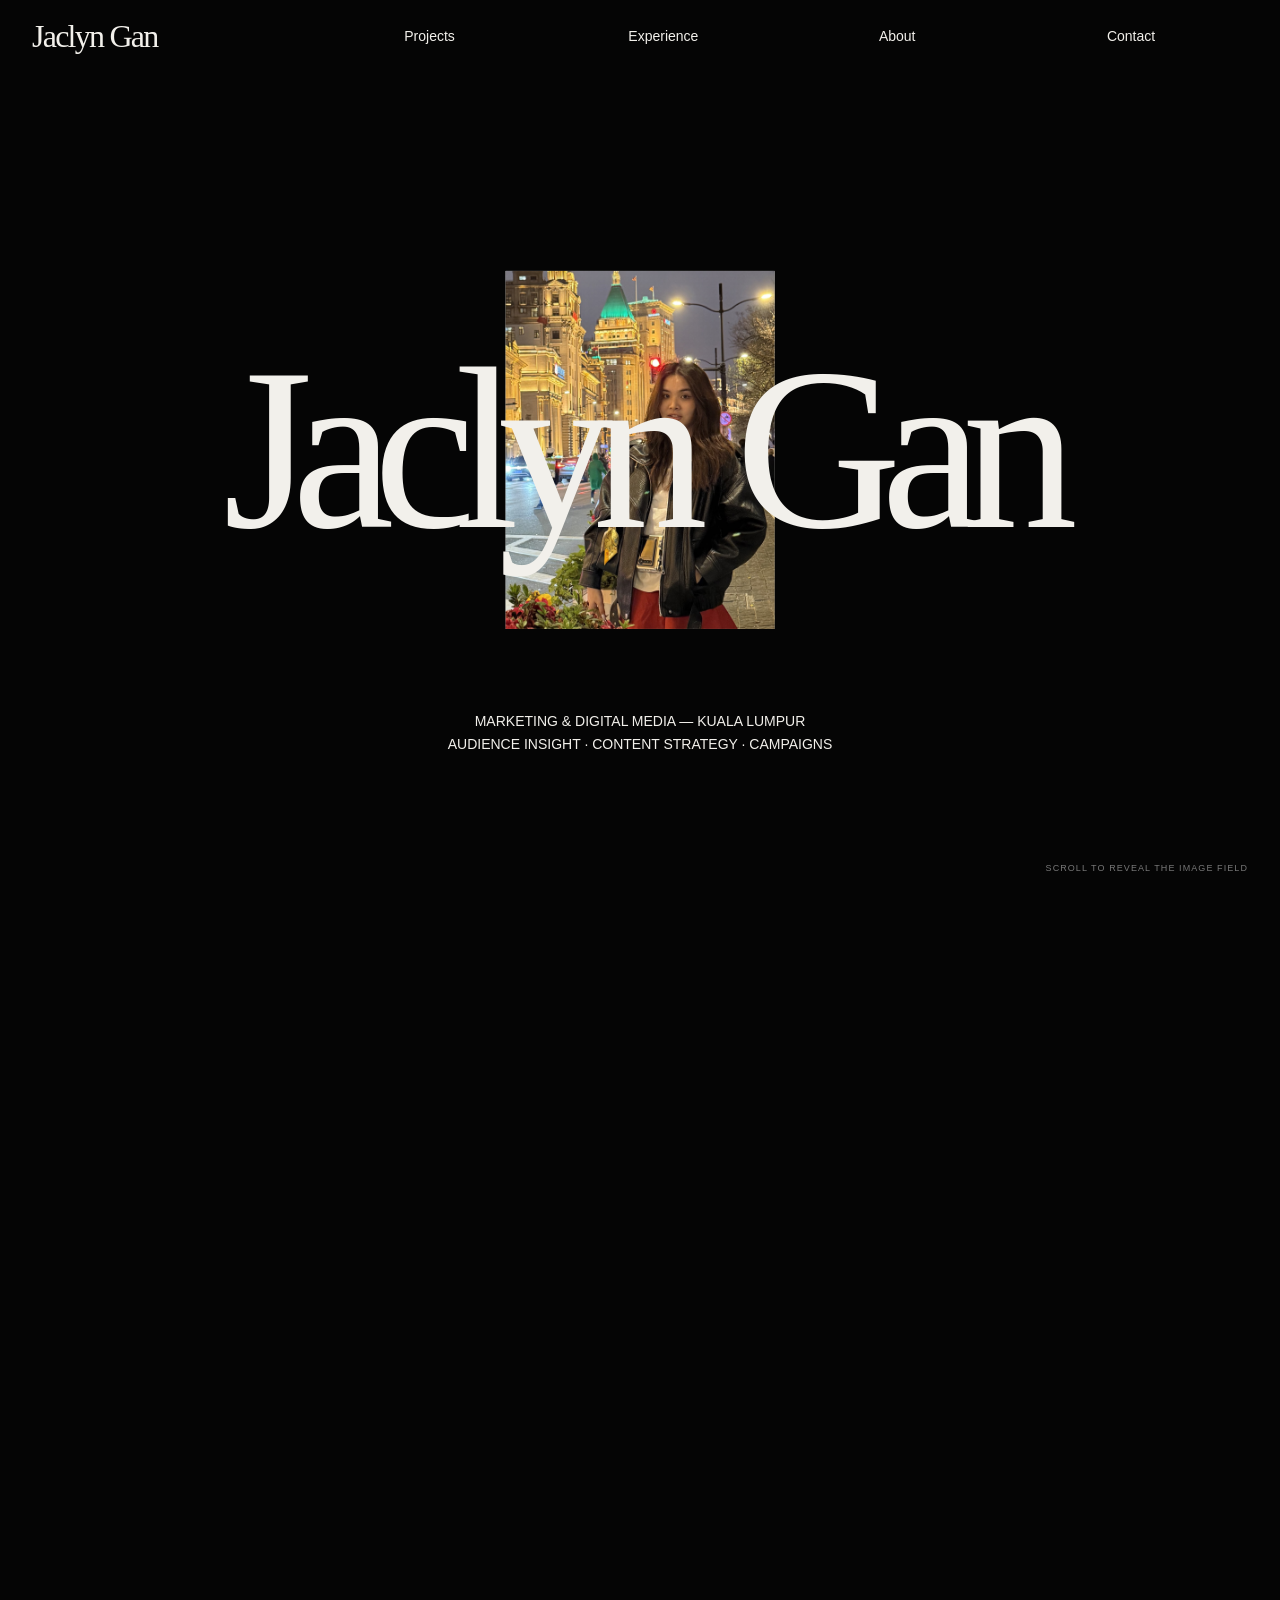
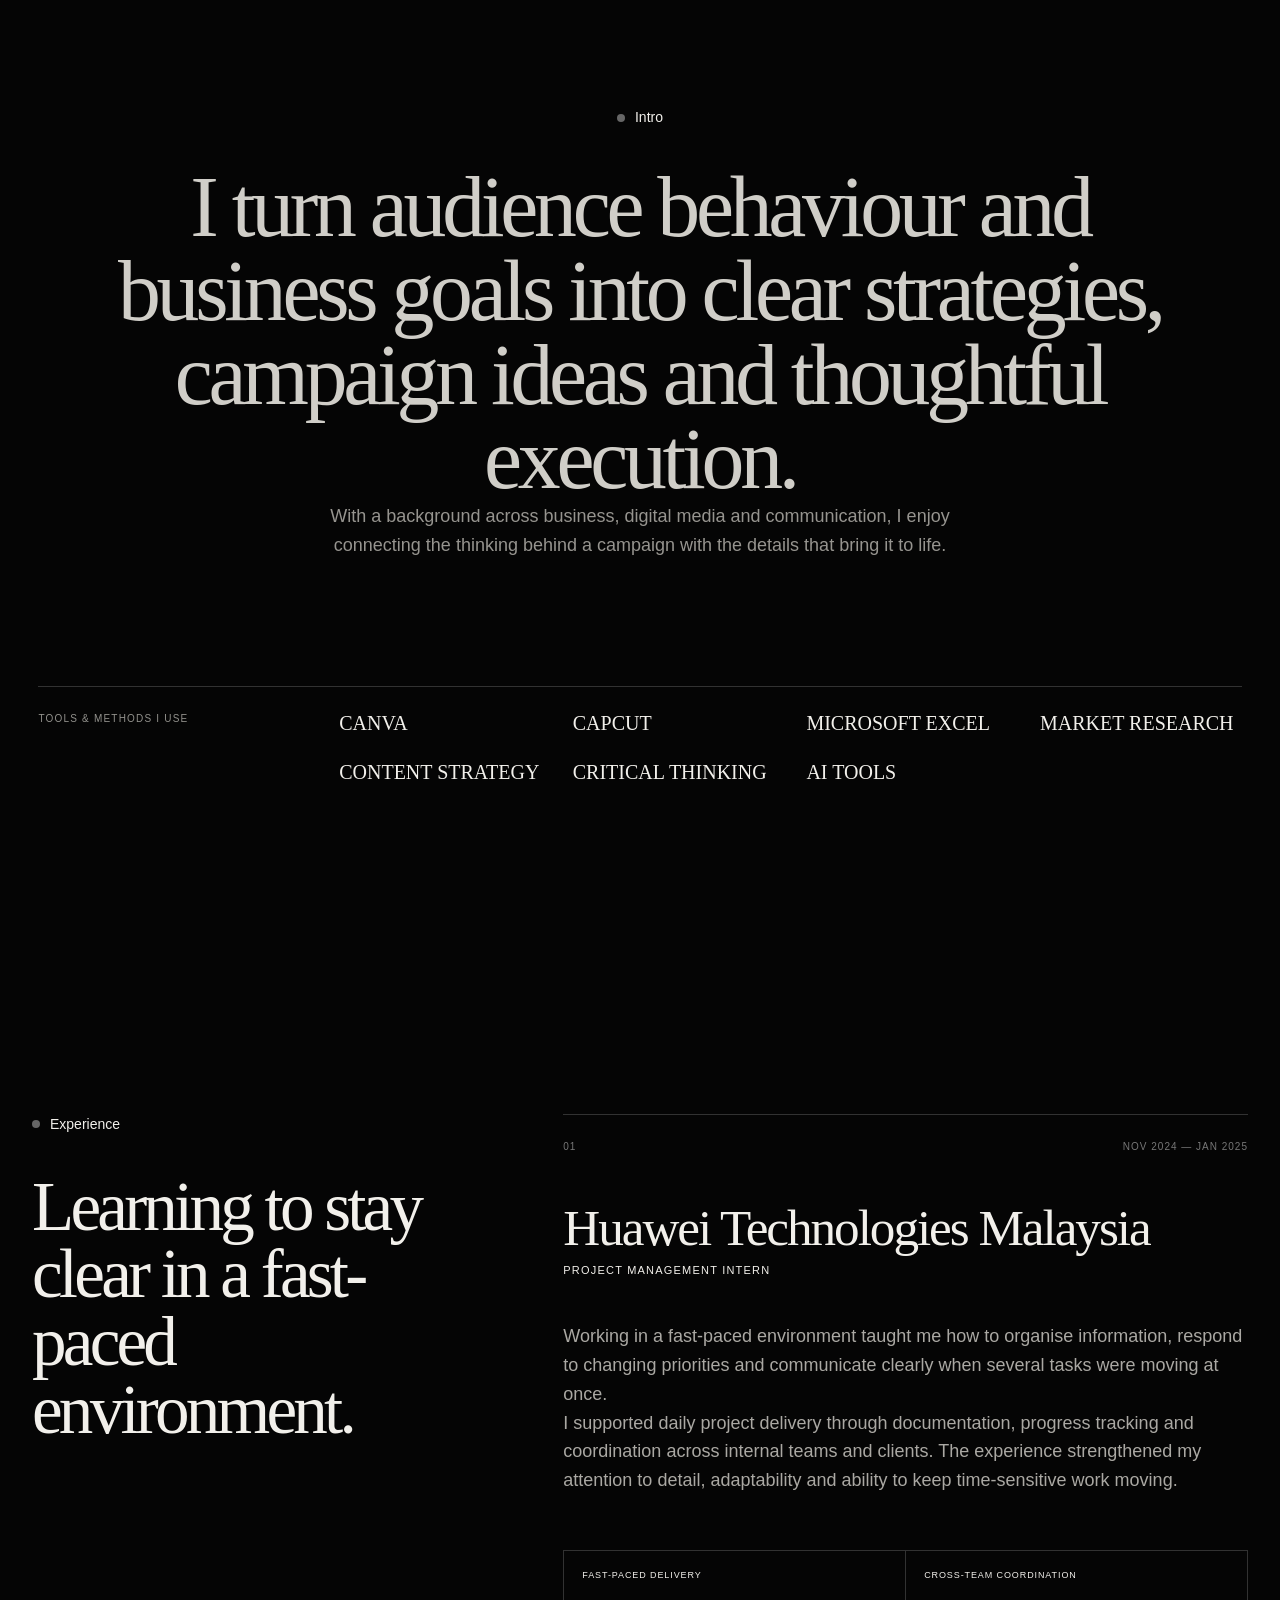
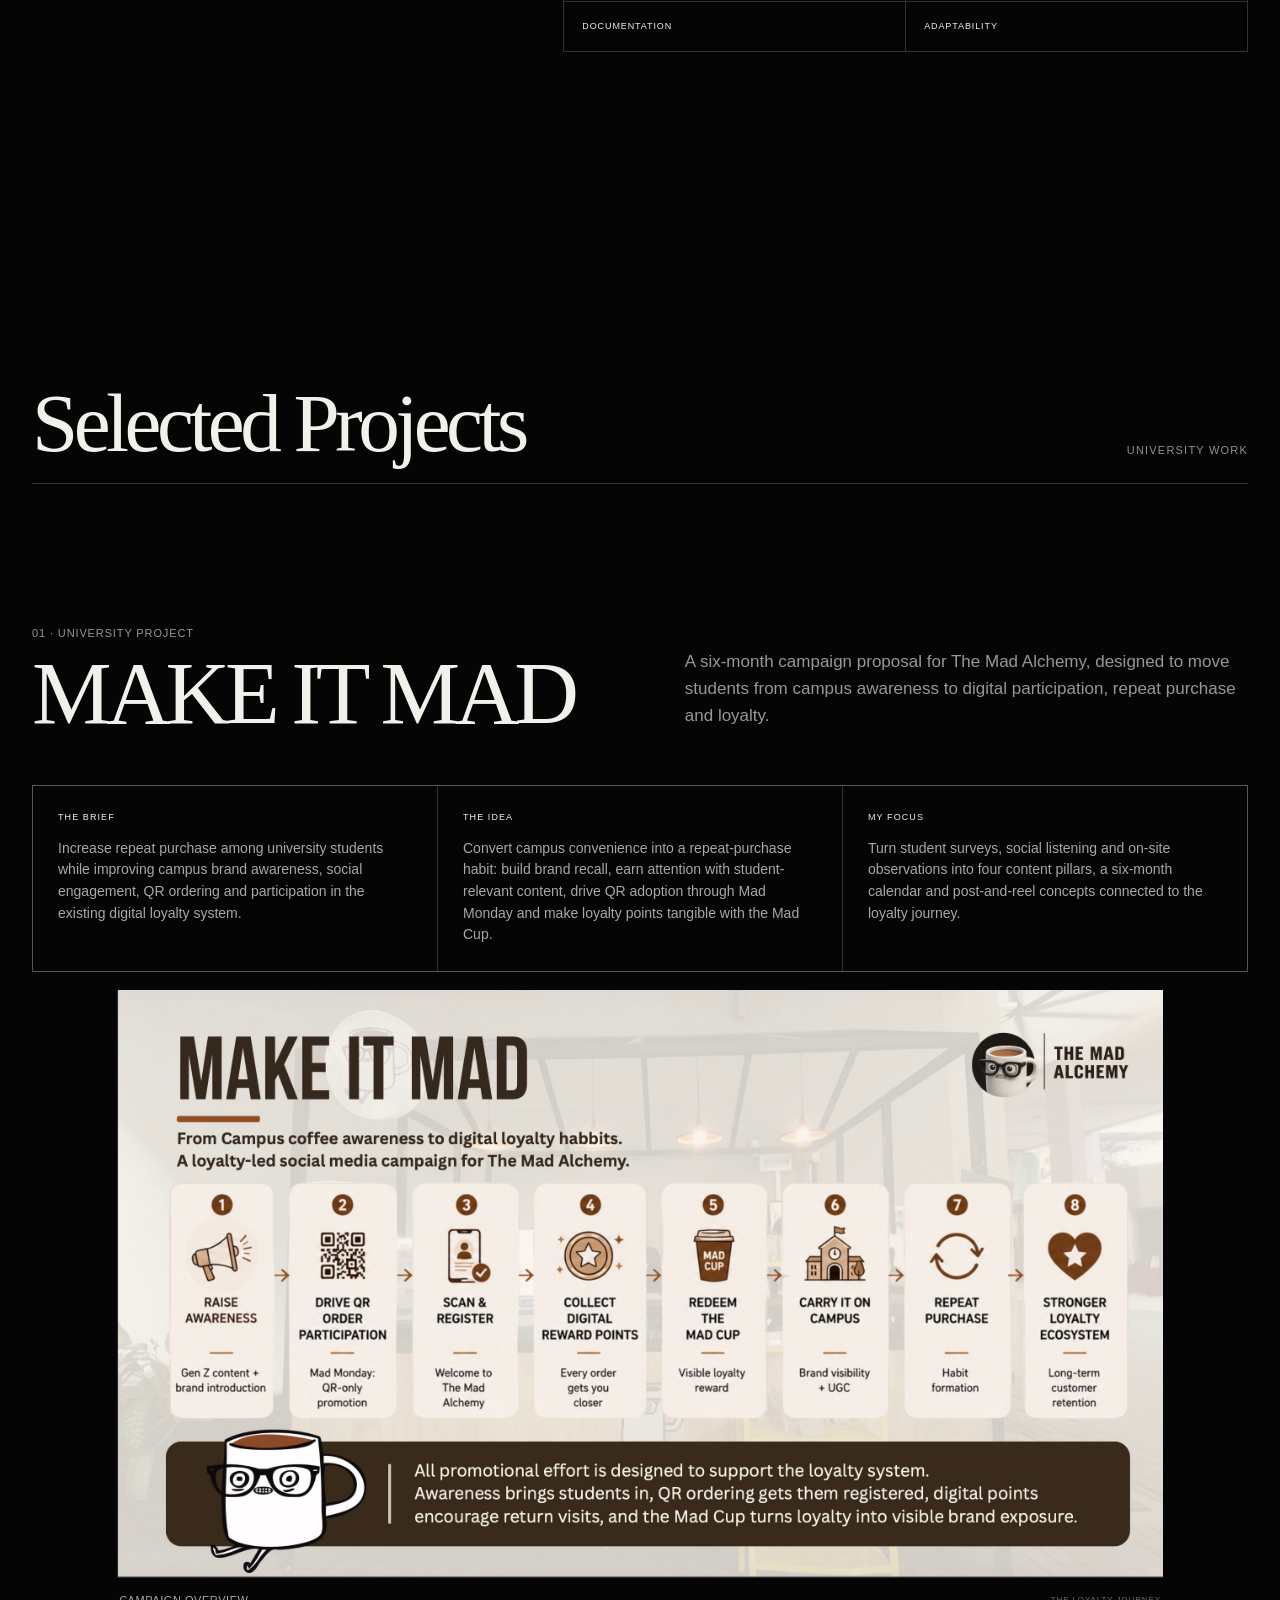
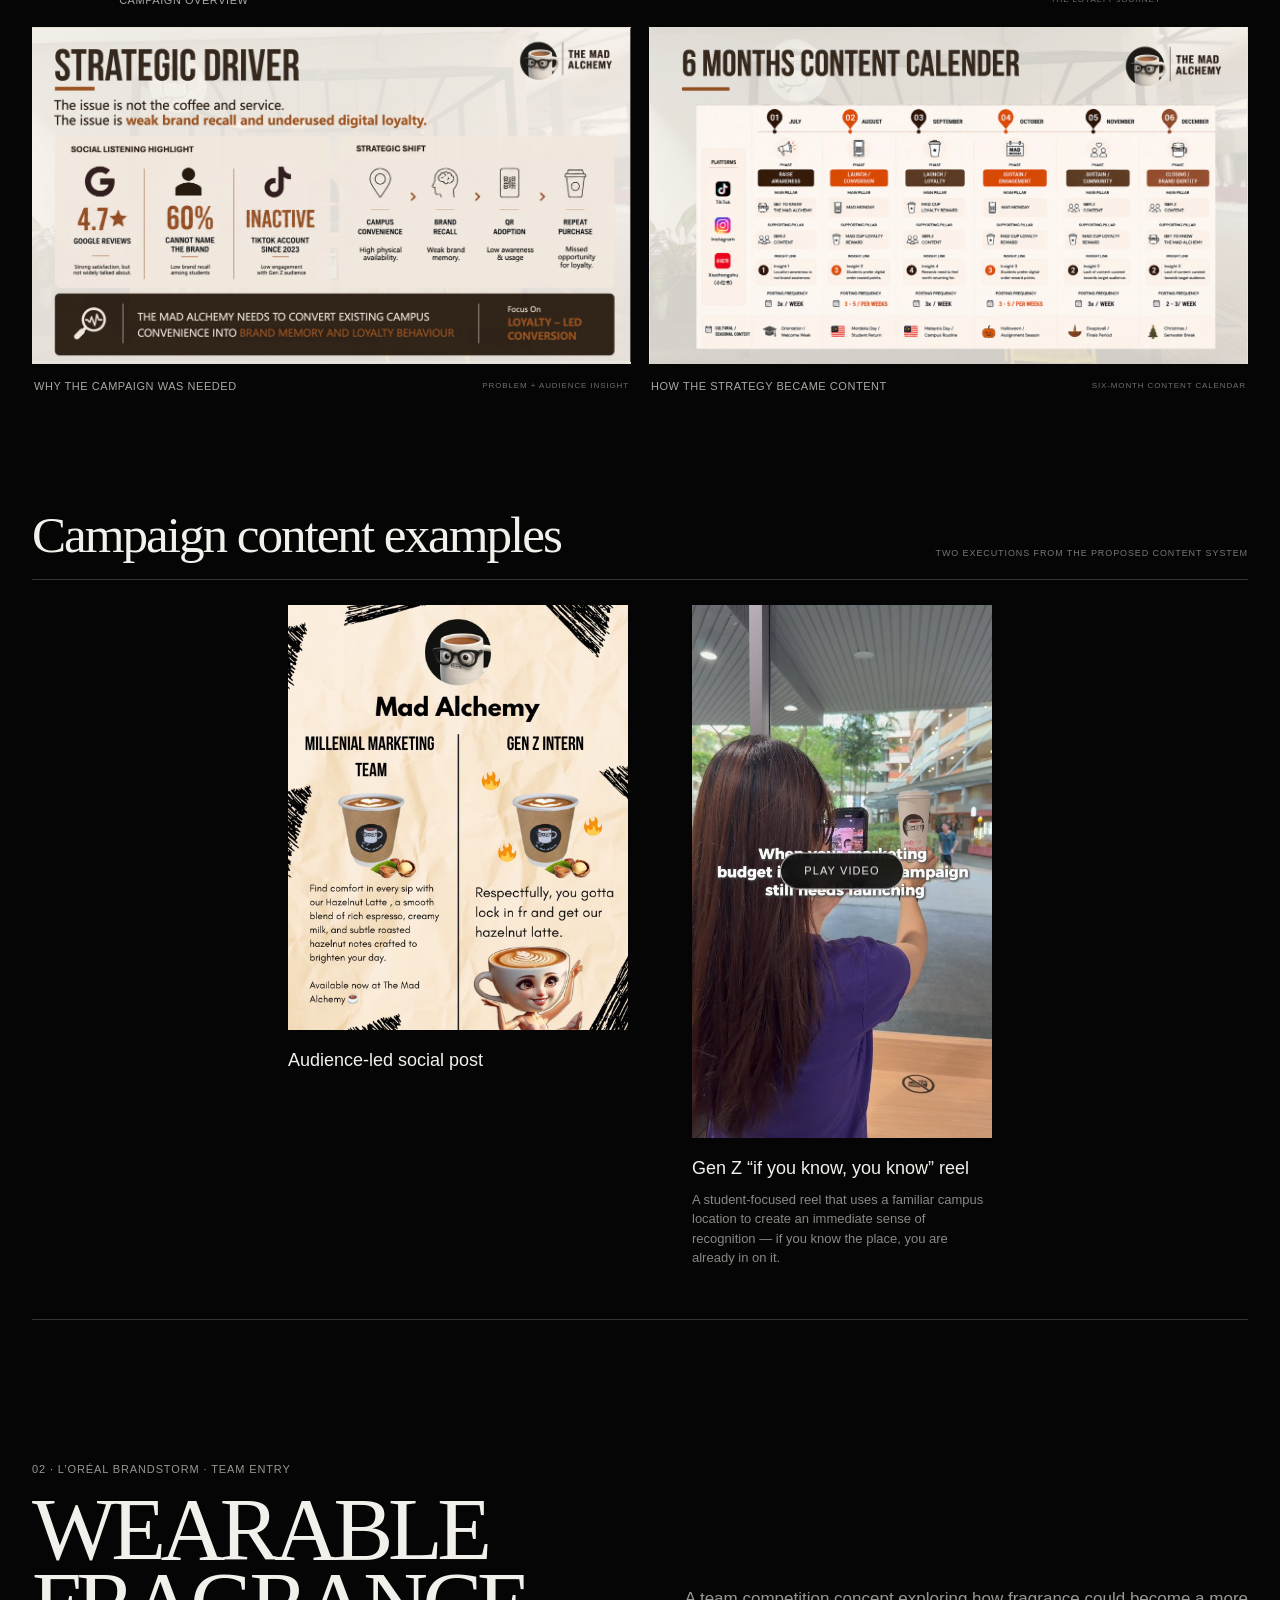
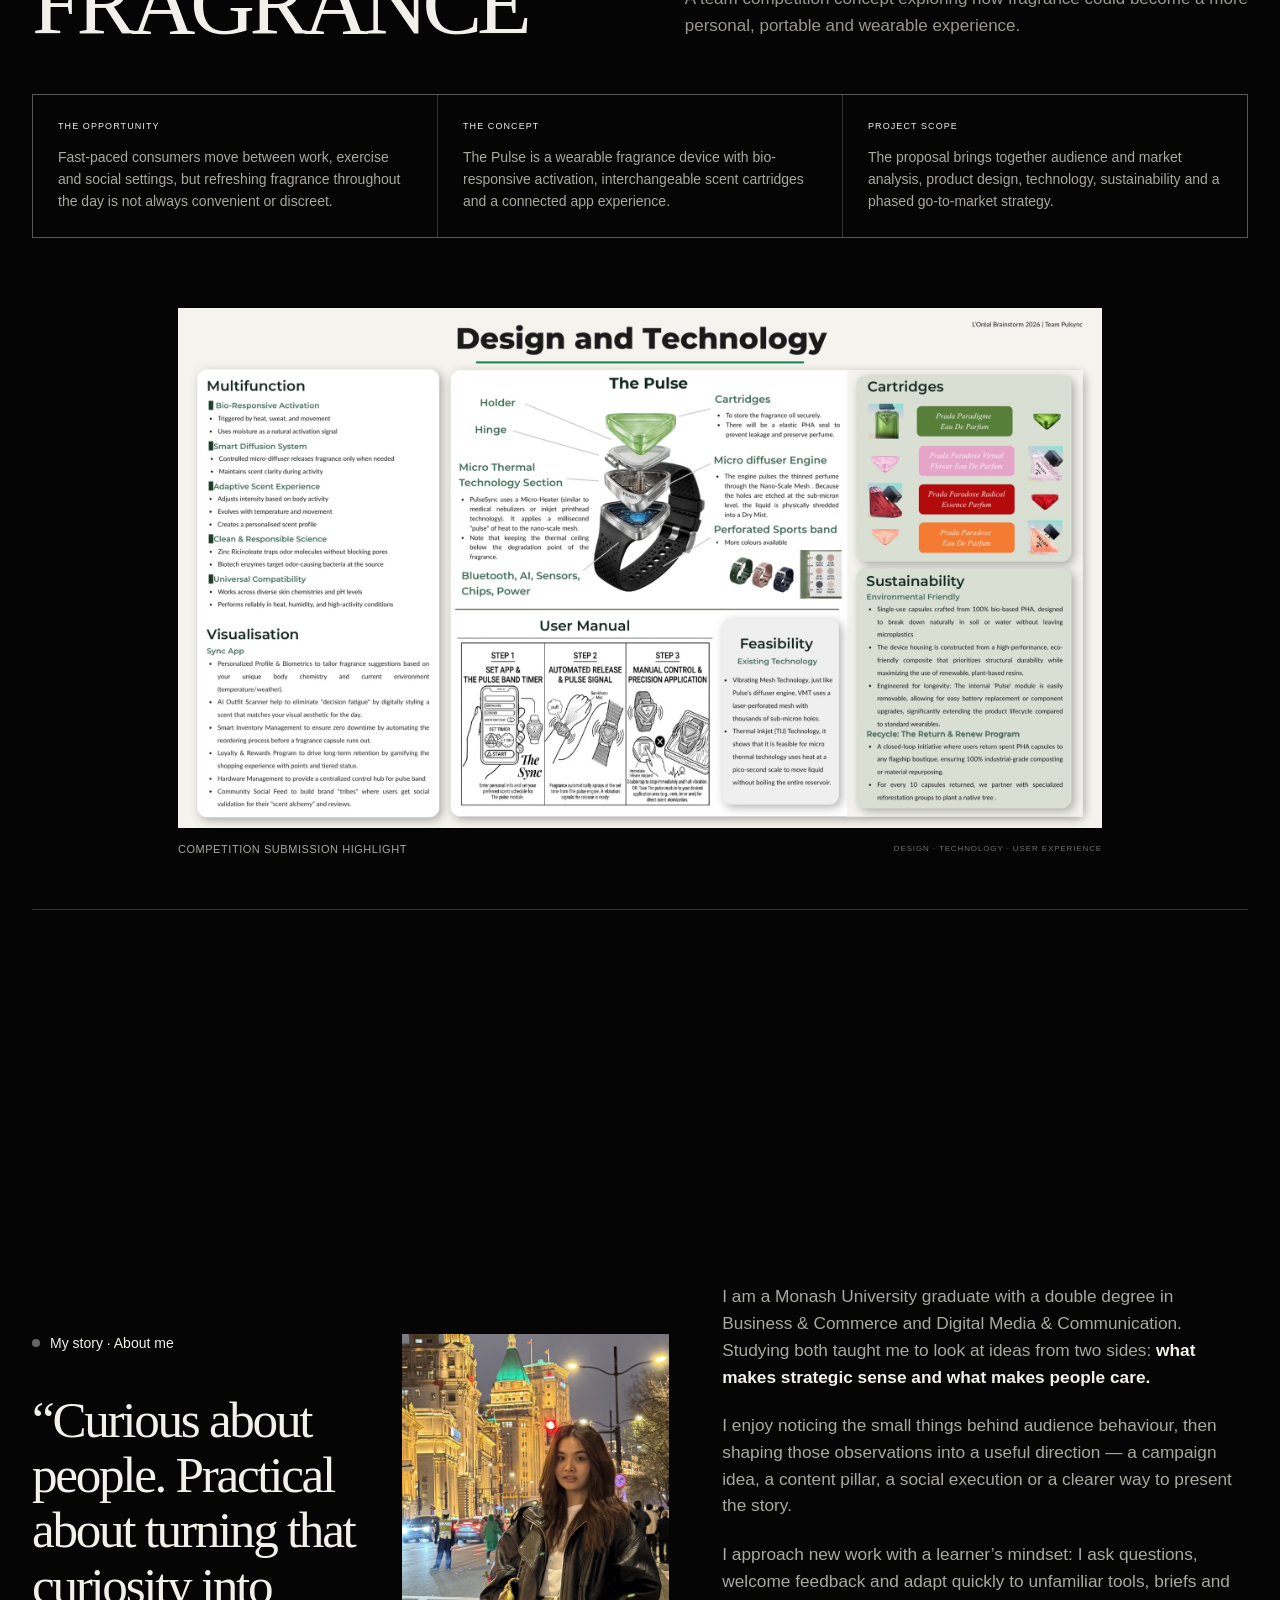
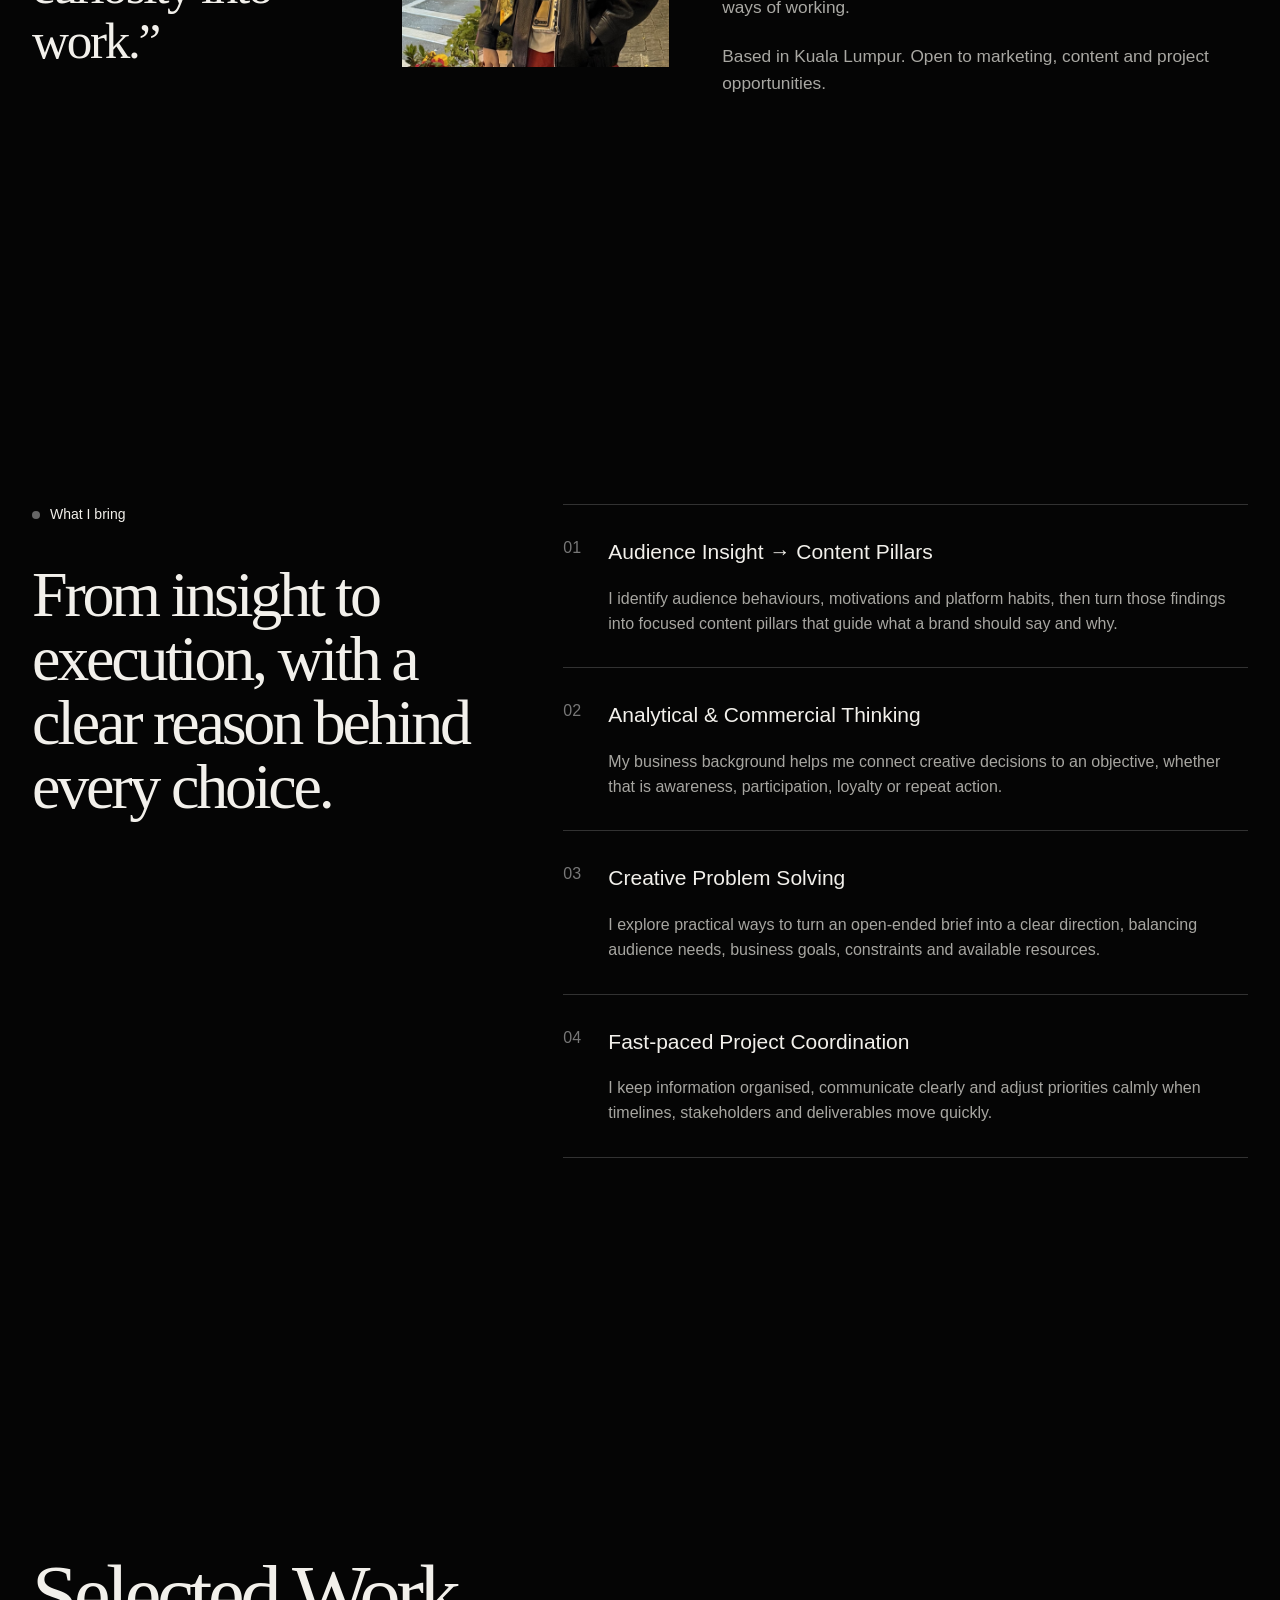
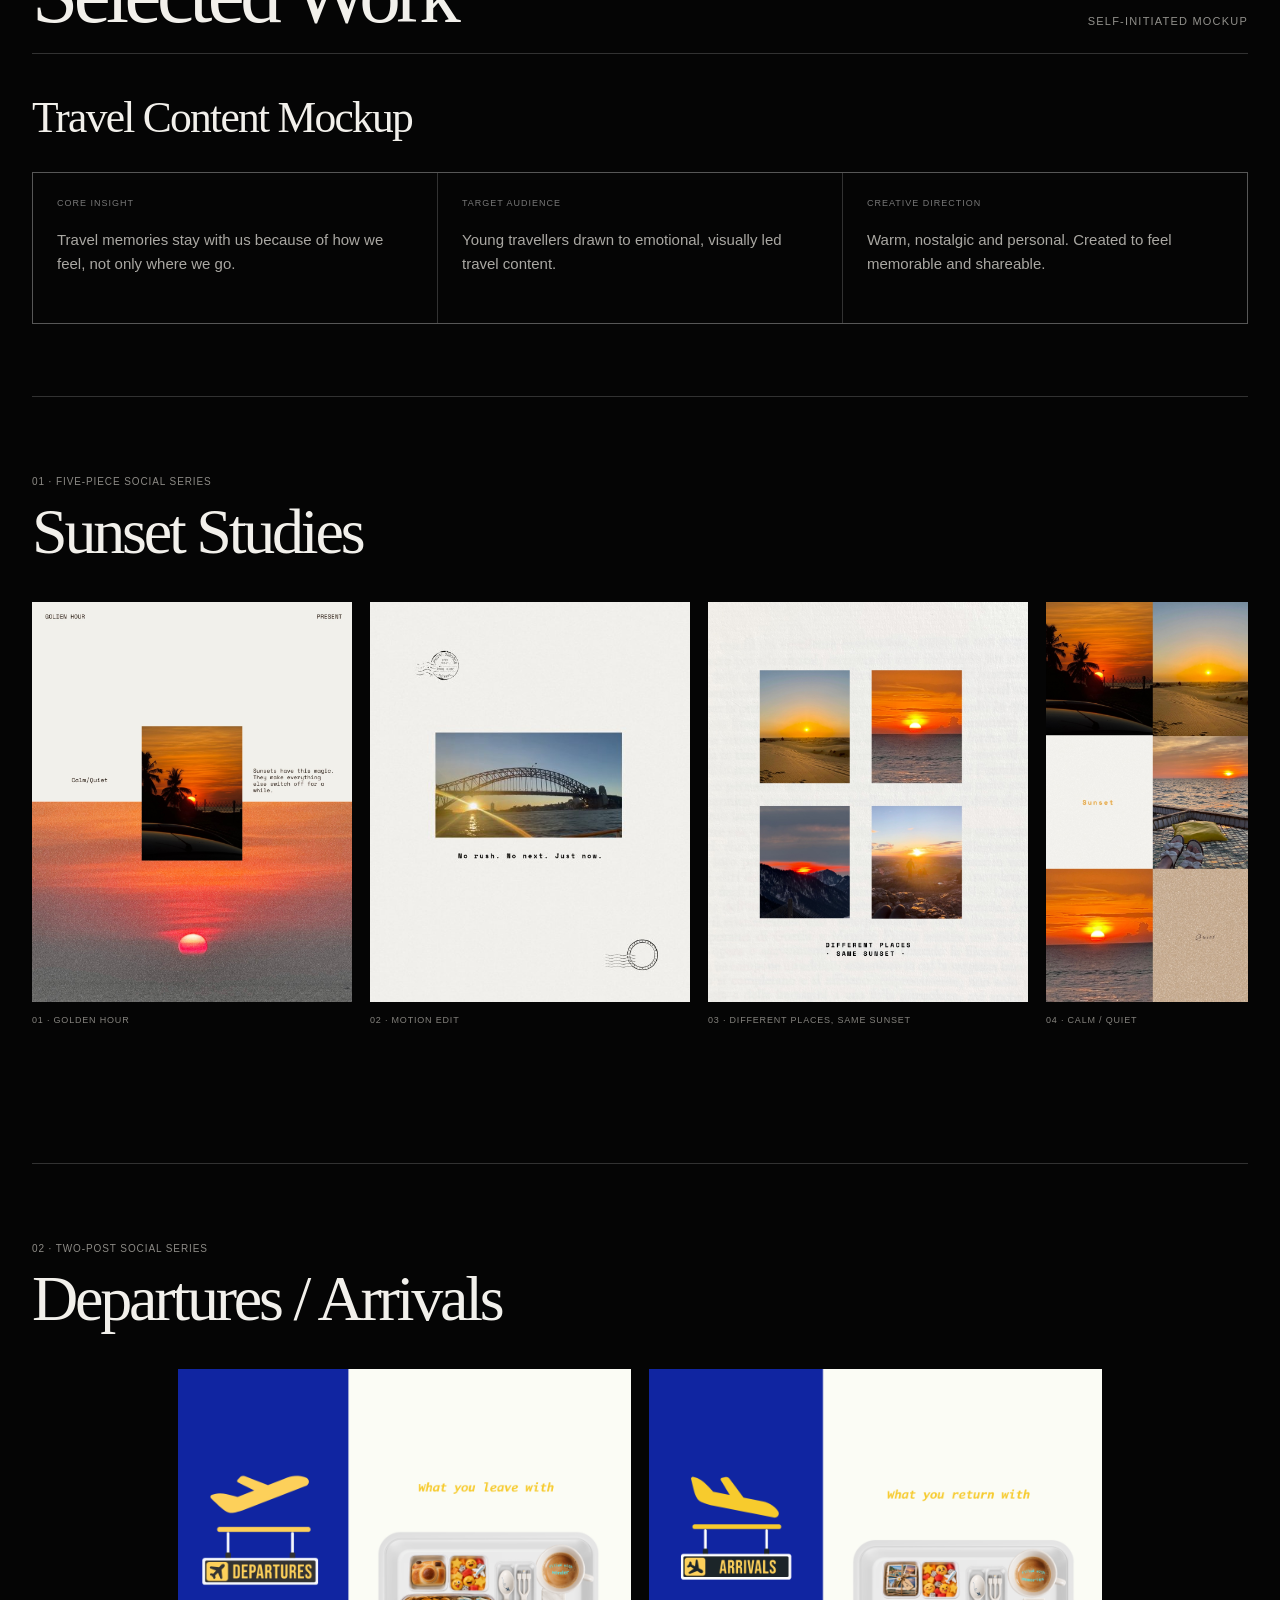
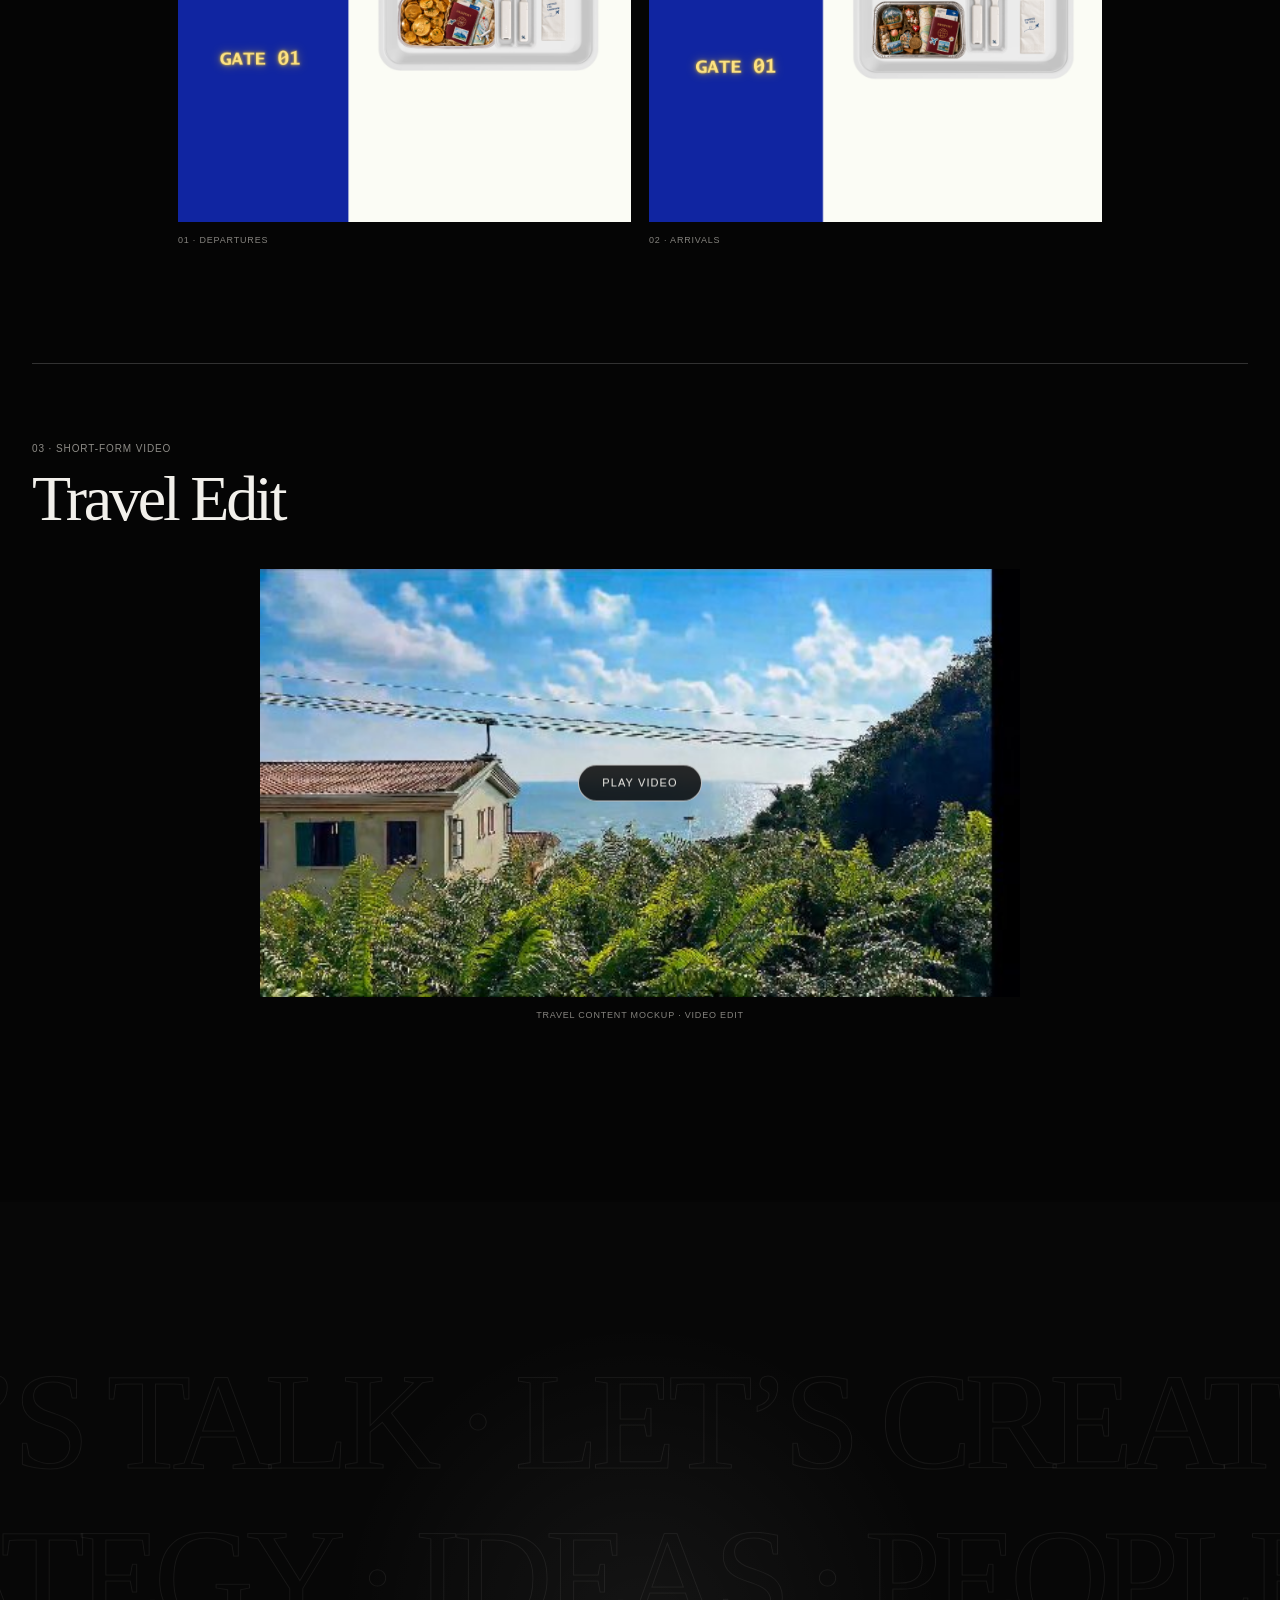
<file: index.html>
<!DOCTYPE html><html lang="en"><head><meta charSet="utf-8"/><meta name="viewport" content="width=device-width, initial-scale=1"/><link rel="preload" as="image" href="/media/sunset-golden-hour.jpg"/><link rel="preload" as="image" href="/media/sunset-same-sunset.jpg"/><link rel="preload" as="image" href="/media/sunset-present.jpg"/><link rel="preload" as="image" href="/media/sunset-collage.jpg"/><link rel="preload" as="image" href="/media/floating-departures.png"/><link rel="preload" as="image" href="/media/floating-arrivals.png"/><link rel="preload" as="image" href="/media/floating-photo-optimized.jpg"/><link rel="preload" as="image" href="/media/floating-bagel.jpg"/><link rel="preload" as="image" href="/media/jaclyn-profile-optimized.jpg"/><link rel="preload" href="/media/mad-alchemy-campaign-journey.jpg" as="image"/><link rel="stylesheet" href="/assets/index-CuAR7LAm.css" data-rsc-css-href="/assets/index-CuAR7LAm.css" data-precedence="vite-rsc/importer-resources"/><link rel="modulepreload" href="/assets/layout-segment-context-CuzyzmCJ.js" crossorigin=""/><link rel="modulepreload" href="/assets/rolldown-runtime-S-ySWqyJ.js" crossorigin=""/><link rel="modulepreload" href="/assets/index-Bih53nVa.js" crossorigin=""/><link rel="modulepreload" href="/assets/framework-CXnKph_e.js" crossorigin=""/><link rel="modulepreload" href="/assets/LucaHeroMock-BiexgnUz.js" crossorigin=""/><link rel="preload" href="/media/mad-alchemy-strategic-driver.jpg" as="image"/><link rel="preload" href="/media/mad-alchemy-content-calendar.jpg" as="image"/><link rel="preload" href="/media/mad-alchemy-social-post.jpg" as="image"/><link rel="modulepreload" href="/assets/ChunkedVideo-Dl1UbCO2.js" crossorigin=""/><link rel="modulepreload" href="/assets/ImageLightbox-CTdOwMhQ.js" crossorigin=""/><link rel="modulepreload" href="/assets/SeriesRail-CbLFcGxs.js" crossorigin=""/><link rel="modulepreload" href="/assets/ContactFooter-DNw4ngV7.js" crossorigin=""/><title>Jaclyn Gan — Marketing &amp; Digital Media Portfolio</title><meta name="description" content="Jaclyn Gan&#x27;s portfolio of audience insight, campaign strategy, digital media, project coordination and selected creative work."/><meta property="og:title" content="Jaclyn Gan — Marketing &amp; Digital Media"/><meta property="og:description" content="Portfolio of Jaclyn Gan, a business and digital media graduate turning audience insight into clear strategy and engaging social ideas."/><meta property="og:image" content="https://j-create04.github.io/og.jpg"/><meta property="og:image:width" content="1200"/><meta property="og:image:height" content="630"/><meta property="og:image:alt" content="Jaclyn Gan — Business and Digital Media"/><meta name="twitter:card" content="summary_large_image"/><meta name="twitter:title" content="Jaclyn Gan — Marketing &amp; Digital Media"/><meta name="twitter:description" content="Portfolio of Jaclyn Gan, a business and digital media graduate turning audience insight into clear strategy and engaging social ideas."/><meta name="twitter:image" content="https://j-create04.github.io/og.jpg"/><link rel="shortcut icon" href="/favicon.svg"/><link rel="icon" href="/favicon.svg"/><script>self.__VINEXT_RSC_PARAMS__={}</script><script>self.__VINEXT_RSC_NAV__={"pathname":"/","searchParams":[]}</script><link rel="modulepreload" href="/assets/index-Bih53nVa.js" />
</head><body><main class="lmw-page"><section class="lmw-journey" id="top"><div class="lmw-stage"><header class="lmw-nav"><a class="lmw-logo" href="#top">Jaclyn Gan</a><nav aria-label="Wireframe navigation"><a href="#projects">Projects</a><a href="#experience">Experience</a><a href="#about">About</a><a href="#contact">Contact</a></nav></header><div class="lmw-image-field" style="opacity:0" aria-hidden="true"><div class="lmw-floating-card lmw-floating-card--fit" style="left:2%;top:6%;width:17%;opacity:0;transform:translateY(90px) rotate(0deg) scale(0.58)"><img src="/media/sunset-golden-hour.jpg" alt=""/></div><div class="lmw-floating-card lmw-floating-card--fit" style="left:27%;top:6%;width:17%;opacity:0;transform:translateY(90px) rotate(0deg) scale(0.58)"><img src="/media/sunset-same-sunset.jpg" alt=""/></div><div class="lmw-floating-card lmw-floating-card--fit" style="left:52%;top:6%;width:17%;opacity:0;transform:translateY(90px) rotate(0deg) scale(0.58)"><img src="/media/sunset-present.jpg" alt=""/></div><div class="lmw-floating-card lmw-floating-card--fit" style="left:77%;top:6%;width:17%;opacity:0;transform:translateY(90px) rotate(0deg) scale(0.58)"><img src="/media/sunset-collage.jpg" alt=""/></div><div class="lmw-floating-card lmw-floating-card--fit" style="left:2%;bottom:26%;width:17%;opacity:0;transform:translateY(90px) rotate(0deg) scale(0.58)"><img src="/media/floating-departures.png" alt=""/></div><div class="lmw-floating-card lmw-floating-card--fit" style="left:27%;bottom:26%;width:17%;opacity:0;transform:translateY(90px) rotate(0deg) scale(0.58)"><img src="/media/floating-arrivals.png" alt=""/></div><div class="lmw-floating-card lmw-floating-card--fit" style="left:52%;bottom:26%;width:17%;opacity:0;transform:translateY(90px) rotate(0deg) scale(0.58)"><img src="/media/floating-photo-optimized.jpg" alt=""/></div><div class="lmw-floating-card lmw-floating-card--fit" style="left:77%;bottom:26%;width:17%;opacity:0;transform:translateY(90px) rotate(0deg) scale(0.58)"><img src="/media/floating-bagel.jpg" alt=""/></div></div><div class="lmw-hero" style="opacity:1"><div class="lmw-hero-photo"><img src="/media/jaclyn-profile-optimized.jpg" alt="Portrait of Jaclyn Gan"/></div><h1><span>Jaclyn</span><span>Gan</span></h1><div class="lmw-role"><p>MARKETING &amp; DIGITAL MEDIA — KUALA LUMPUR</p><p>AUDIENCE INSIGHT · CONTENT STRATEGY · CAMPAIGNS</p></div></div><div class="lmw-scroll-cue" style="opacity:1">SCROLL TO REVEAL THE IMAGE FIELD</div></div></section><section class="lmw-intro"><p class="lmw-kicker"><span></span>Intro</p><h2>I turn audience behaviour and business goals into clear strategies, campaign ideas and thoughtful execution.</h2><p class="lmw-intro-support">With a background across business, digital media and communication, I enjoy connecting the thinking behind a campaign with the details that bring it to life.</p><div class="lmw-client-row"><p>Tools &amp; methods I use</p><div><span>CANVA</span><span>CAPCUT</span><span>MICROSOFT EXCEL</span><span>MARKET RESEARCH</span><span>CONTENT STRATEGY</span><span>CRITICAL THINKING</span><span>AI TOOLS</span></div></div></section><section class="lmw-experience" id="experience"><div class="lmw-experience-heading"><p class="lmw-kicker"><span></span>Experience</p><h2>Learning to stay clear in a fast-paced environment.</h2></div><div class="lmw-experience-body"><div class="lmw-experience-meta"><span>01</span><p>NOV 2024 — JAN 2025</p></div><h3>Huawei Technologies Malaysia</h3><p class="lmw-experience-role">PROJECT MANAGEMENT INTERN</p><p>Working in a fast-paced environment taught me how to organise information, respond to changing priorities and communicate clearly when several tasks were moving at once.</p><p>I supported daily project delivery through documentation, progress tracking and coordination across internal teams and clients. The experience strengthened my attention to detail, adaptability and ability to keep time-sensitive work moving.</p><div class="lmw-experience-proof"><span>FAST-PACED DELIVERY</span><span>CROSS-TEAM COORDINATION</span><span>DOCUMENTATION</span><span>ADAPTABILITY</span></div></div></section><section class="lmw-projects" id="projects"><div class="lmw-section-line"><h2>Selected Projects</h2><p>University work</p></div><article class="lmw-case-study lmw-mad-case"><div class="lmw-case-header"><div><p>01 · UNIVERSITY PROJECT</p><h3>MAKE IT MAD</h3></div><p>A six-month campaign proposal for The Mad Alchemy, designed to move students from campus awareness to digital participation, repeat purchase and loyalty.</p></div><div class="lmw-case-facts"><p><span>THE BRIEF</span>Increase repeat purchase among university students while improving campus brand awareness, social engagement, QR ordering and participation in the existing digital loyalty system.</p><p><span>THE IDEA</span>Convert campus convenience into a repeat-purchase habit: build brand recall, earn attention with student-relevant content, drive QR adoption through Mad Monday and make loyalty points tangible with the Mad Cup.</p><p><span>MY FOCUS</span>Turn student surveys, social listening and on-site observations into four content pillars, a six-month calendar and post-and-reel concepts connected to the loyalty journey.</p></div><figure class="lmw-pitch-feature"><img src="/media/mad-alchemy-campaign-journey.jpg" alt="Make It Mad campaign journey from awareness to stronger loyalty"/><figcaption><span>Campaign overview</span><small>THE LOYALTY JOURNEY</small></figcaption></figure><div class="lmw-pitch-grid"><figure class="lmw-pitch-shot"><img src="/media/mad-alchemy-strategic-driver.jpg" alt="Strategic driver showing weak brand recall and underused digital loyalty"/><figcaption><span>Why the campaign was needed</span><small>PROBLEM + AUDIENCE INSIGHT</small></figcaption></figure><figure class="lmw-pitch-shot"><img src="/media/mad-alchemy-content-calendar.jpg" alt="Six-month Make It Mad content calendar from July to December"/><figcaption><span>How the strategy became content</span><small>SIX-MONTH CONTENT CALENDAR</small></figcaption></figure></div><div class="lmw-output-heading"><p>Campaign content examples</p><span>TWO EXECUTIONS FROM THE PROPOSED CONTENT SYSTEM</span></div><div class="lmw-output-grid"><div class="lmw-output-card"><div class="lmw-output-visual portrait"><img src="/media/mad-alchemy-social-post.jpg" alt="Mad Alchemy social post comparing millennial marketing with a Gen Z intern"/></div><h4>Audience-led social post</h4></div><div class="lmw-output-card"><div class="lmw-output-visual reel"><div class="portfolio-video-shell"><video aria-label="Mad Alchemy campaign reel" aria-busy="false" loop="" playsInline="" poster="/media/mad-alchemy-reel-poster.jpg" preload="none"></video><button type="button" class="portfolio-video-load" aria-label="play video — Mad Alchemy campaign reel">PLAY VIDEO</button></div></div><h4>Gen Z “if you know, you know” reel</h4><p>A student-focused reel that uses a familiar campus location to create an immediate sense of recognition — if you know the place, you are already in on it.</p></div></div></article><article class="lmw-case-study lmw-loreal-case"><div class="lmw-case-header"><div><p>02 · L’ORÉAL BRANDSTORM · TEAM ENTRY</p><h3>WEARABLE FRAGRANCE</h3></div><p>A team competition concept exploring how fragrance could become a more personal, portable and wearable experience.</p></div><div class="lmw-loreal-summary"><p><span>THE OPPORTUNITY</span>Fast-paced consumers move between work, exercise and social settings, but refreshing fragrance throughout the day is not always convenient or discreet.</p><p><span>THE CONCEPT</span>The Pulse is a wearable fragrance device with bio-responsive activation, interchangeable scent cartridges and a connected app experience.</p><p><span>PROJECT SCOPE</span>The proposal brings together audience and market analysis, product design, technology, sustainability and a phased go-to-market strategy.</p></div><div class="lmw-loreal-gallery"><figure><button type="button" class="lmw-image-button lmw-loreal-media" aria-label="View The Pulse wearable fragrance design and technology presentation larger"><img src="/media/loreal-design-technology.jpg" alt="The Pulse wearable fragrance design and technology presentation" loading="lazy"/></button><figcaption><span>Competition submission highlight</span><small>DESIGN · TECHNOLOGY · USER EXPERIENCE</small></figcaption></figure></div></article></section><section class="lmw-about" id="about"><div class="lmw-about-title"><p class="lmw-kicker"><span></span>My story · About me</p><h2>“Curious about people. Practical about turning that curiosity into work.”</h2></div><div class="lmw-about-photo"><img src="/media/jaclyn-profile-optimized.jpg" alt="Jaclyn Gan"/></div><div class="lmw-about-copy"><p>I am a Monash University graduate with a double degree in Business &amp; Commerce and Digital Media &amp; Communication. Studying both taught me to look at ideas from two sides: <strong>what makes strategic sense and what makes people care.</strong></p><p>I enjoy noticing the small things behind audience behaviour, then shaping those observations into a useful direction — a campaign idea, a content pillar, a social execution or a clearer way to present the story.</p><p>I approach new work with a learner’s mindset: I ask questions, welcome feedback and adapt quickly to unfamiliar tools, briefs and ways of working.</p><p>Based in Kuala Lumpur. Open to marketing, content and project opportunities.</p></div></section><section class="lmw-services" id="services"><div class="lmw-services-title"><p class="lmw-kicker"><span></span>What I bring</p><h2>From insight to execution, with a clear reason behind every choice.</h2></div><div class="lmw-service-list"><article><div><span>01</span><h3>Audience Insight → Content Pillars</h3></div><p>I identify audience behaviours, motivations and platform habits, then turn those findings into focused content pillars that guide what a brand should say and why.</p></article><article><div><span>02</span><h3>Analytical &amp; Commercial Thinking</h3></div><p>My business background helps me connect creative decisions to an objective, whether that is awareness, participation, loyalty or repeat action.</p></article><article><div><span>03</span><h3>Creative Problem Solving</h3></div><p>I explore practical ways to turn an open-ended brief into a clear direction, balancing audience needs, business goals, constraints and available resources.</p></article><article><div><span>04</span><h3>Fast-paced Project Coordination</h3></div><p>I keep information organised, communicate clearly and adjust priorities calmly when timelines, stakeholders and deliverables move quickly.</p></article></div></section><section class="lmw-showcase" id="selected-work"><div class="lmw-section-line"><h2>Selected Work</h2><p>Self-initiated mockup</p></div><div class="lmw-showcase-intro"><h3>Travel Content Mockup</h3><div class="lmw-showcase-strategy"><article><span>CORE INSIGHT</span><p>Travel memories stay with us because of how we feel, not only where we go.</p></article><article><span>TARGET AUDIENCE</span><p>Young travellers drawn to emotional, visually led travel content.</p></article><article><span>CREATIVE DIRECTION</span><p>Warm, nostalgic and personal. Created to feel memorable and shareable.</p></article></div></div><article class="lmw-work-series"><div class="lmw-series-header"><div><p>01 · FIVE-PIECE SOCIAL SERIES</p><h3>Sunset Studies</h3></div></div><div class="lmw-series-rail" aria-label="Sunset Studies series"><figure><button type="button" class="lmw-image-button lmw-series-media" aria-label="View Golden Hour sunset poster larger"><img src="/media/sunset-golden-hour.jpg" alt="Golden Hour sunset poster" loading="lazy"/></button><figcaption>01 · Golden Hour</figcaption></figure><figure><div class="lmw-series-media"><div class="portfolio-video-shell"><video aria-label="Sunset Studies motion edit" aria-busy="false" autoPlay="" loop="" muted="" playsInline="" poster="/media/sunset-grid-video-poster.jpg" preload="none"></video></div></div><figcaption>02 · Motion Edit</figcaption></figure><figure><button type="button" class="lmw-image-button lmw-series-media" aria-label="View Different places, same sunset poster larger"><img src="/media/sunset-same-sunset.jpg" alt="Different places, same sunset poster" loading="lazy"/></button><figcaption>03 · Different Places, Same Sunset</figcaption></figure><figure><button type="button" class="lmw-image-button lmw-series-media" aria-label="View Calm and quiet sunset collage larger"><img src="/media/sunset-collage.jpg" alt="Calm and quiet sunset collage" loading="lazy"/></button><figcaption>04 · Calm / Quiet</figcaption></figure><figure><button type="button" class="lmw-image-button lmw-series-media" aria-label="View Live in the present sunset poster larger"><img src="/media/sunset-present.jpg" alt="Live in the present sunset poster" loading="lazy"/></button><figcaption>05 · Present</figcaption></figure></div></article><article class="lmw-work-series"><div class="lmw-series-header"><div><p>02 · TWO-POST SOCIAL SERIES</p><h3>Departures / Arrivals</h3></div></div><div class="lmw-airport-grid"><figure><button type="button" class="lmw-image-button lmw-airport-media" aria-label="View Departures: what you leave with larger"><img src="/media/airport-departures.png" alt="Departures: what you leave with" loading="lazy"/></button><figcaption>01 · Departures</figcaption></figure><figure><button type="button" class="lmw-image-button lmw-airport-media" aria-label="View Arrivals: what you return with larger"><img src="/media/airport-arrivals.png" alt="Arrivals: what you return with" loading="lazy"/></button><figcaption>02 · Arrivals</figcaption></figure></div></article><article class="lmw-work-series"><div class="lmw-series-header"><div><p>03 · SHORT-FORM VIDEO</p><h3>Travel Edit</h3></div></div><figure class="lmw-video-series"><div class="lmw-video-media"><div class="portfolio-video-shell"><video aria-label="Travel content mockup video edit" aria-busy="false" playsInline="" poster="/media/travel-story-edit-poster.jpg" preload="none"></video><button type="button" class="portfolio-video-load" aria-label="play video — Travel content mockup video edit">PLAY VIDEO</button></div></div><figcaption>Travel content mockup · Video edit</figcaption></figure></article></section><footer class="lmw-footer lmw-contact-motion" id="contact"><div class="lmw-contact-motion-bg" aria-hidden="true"><p class="lmw-contact-marquee lmw-contact-marquee-one"><span>LET’S TALK · LET’S CREATE · LET’S WORK TOGETHER · </span><span>LET’S TALK · LET’S CREATE · LET’S WORK TOGETHER · </span></p><p class="lmw-contact-marquee lmw-contact-marquee-two"><span>STRATEGY · IDEAS · PEOPLE · CONNECTION · </span><span>STRATEGY · IDEAS · PEOPLE · CONNECTION · </span></p></div><div class="lmw-contact-content"><p class="lmw-kicker"><span></span>Open to marketing, content &amp; project opportunities</p><a class="lmw-contact-cta" href="mailto:jaclyngjw@gmail.com" aria-label="Email Jaclyn Gan"><span class="lmw-contact-line lmw-contact-line-one" data-text="Let’s create work">Let’s create work</span><span class="lmw-contact-line lmw-contact-line-two" data-text="people connect with.">people connect with.</span></a><div class="lmw-contact-details" aria-label="Contact details"><a href="mailto:jaclyngjw@gmail.com">jaclyngjw@gmail.com</a><a href="tel:+60169862299">016 986 2299</a></div><p class="lmw-location">KUALA LUMPUR — OPEN TO OPPORTUNITIES</p></div><div class="lmw-footer-bottom"><div><strong>Jaclyn Gan</strong><p>© 2026. All rights reserved.</p></div><nav><a href="#about">About</a><a href="#projects">Projects</a><a href="mailto:jaclyngjw@gmail.com">Email</a></nav></div></footer></main><script id="_R_">import("/assets/index-Bih53nVa.js")</script></body></html><script>self.__VINEXT_RSC_CHUNKS__=self.__VINEXT_RSC_CHUNKS__||[];self.__VINEXT_RSC_CHUNKS__.push("2:I[\"e87f4437f234\",[],\"Children\",1]\n3:I[\"97c91d92a286\",[],\"LayoutSegmentProvider\",1]\n4:I[\"e87f4437f234\",[],\"Slot\",1]\n5:I[\"54bc0399ac15\",[],\"RedirectBoundary\",1]\n:HL[\"/assets/index-CuAR7LAm.css\",\"style\"]\n")</script><script>self.__VINEXT_RSC_CHUNKS__=self.__VINEXT_RSC_CHUNKS__||[];self.__VINEXT_RSC_CHUNKS__.push("0:{\"__route\":\"route:/\",\"__interceptionContext\":null,\"__layoutIds\":[\"layout:/\"],\"__rootLayout\":\"/\",\"page:/\":\"$L1\",\"layout:/\":[[[[\"$\",\"link\",\"css:/assets/index-CuAR7LAm.css\",{\"rel\":\"stylesheet\",\"precedence\":\"vite-rsc/importer-resources\",\"href\":\"/assets/index-CuAR7LAm.css\",\"data-rsc-css-href\":\"/assets/index-CuAR7LAm.css\"}],\"$undefined\"],[\"$\",\"html\",null,{\"lang\":\"en\",\"children\":[\"$\",\"body\",null,{\"children\":[\"$\",\"$L2\",null,{}]}]}]],null],\"route:/\":[[[\"$\",\"meta\",null,{\"charSet\":\"utf-8\"}],[[\"$\",\"title\",\"0\",{\"children\":\"Jaclyn Gan — Marketing \u0026 Digital Media Portfolio\"}],[\"$\",\"meta\",\"1\",{\"name\":\"description\",\"content\":\"Jaclyn Gan's portfolio of audience insight, campaign strategy, digital media, project coordination and selected creative work.\"}],[\"$\",\"meta\",\"2\",{\"property\":\"og:title\",\"content\":\"Jaclyn Gan — Marketing \u0026 Digital Media\"}],[\"$\",\"meta\",\"3\",{\"property\":\"og:description\",\"content\":\"Portfolio of Jaclyn Gan, a business and digital media graduate turning audience insight into clear strategy and engaging social ideas.\"}],[\"$\",\"meta\",\"4\",{\"property\":\"og:image\",\"content\":\"https://j-create04.github.io/og.jpg\"}],[\"$\",\"meta\",\"5\",{\"property\":\"og:image:width\",\"content\":\"1200\"}],[\"$\",\"meta\",\"6\",{\"property\":\"og:image:height\",\"content\":\"630\"}],[\"$\",\"meta\",\"7\",{\"property\":\"og:image:alt\",\"content\":\"Jaclyn Gan — Business and Digital Media\"}],[\"$\",\"meta\",\"8\",{\"name\":\"twitter:card\",\"content\":\"summary_large_image\"}],[\"$\",\"meta\",\"9\",{\"name\":\"twitter:title\",\"content\":\"Jaclyn Gan — Marketing \u0026 Digital Media\"}],[\"$\",\"meta\",\"10\",{\"name\":\"twitter:description\",\"content\":\"Portfolio of Jaclyn Gan, a business and digital media graduate turning audience insight into clear strategy and engaging social ideas.\"}],[\"$\",\"meta\",\"11\",{\"name\":\"twitter:image\",\"content\":\"https://j-create04.github.io/og.jpg\"}],[\"$\",\"link\",\"12\",{\"rel\":\"shortcut icon\",\"href\":\"/favicon.svg\"}],[\"$\",\"link\",\"13\",{\"rel\":\"icon\",\"href\":\"/favicon.svg\"}]],[[\"$\",\"meta\",\"0\",{\"name\":\"viewport\",\"content\":\"width=device-width, initial-scale=1\"}]]],[\"$\",\"$L3\",null,{\"segmentMap\":{\"children\":[]},\"children\":[\"$\",\"$L4\",null,{\"id\":\"layout:/\",\"parallelSlots\":\"$undefined\",\"children\":[\"$\",\"$L5\",null,{\"children\":[\"$\",\"$L3\",null,{\"segmentMap\":{\"children\":[]},\"children\":[\"$\",\"$L4\",null,{\"id\":\"page:/\"}]}]}]}]}]],\"__layoutFlags\":{\"layout:/\":\"s\"},\"__artifactCompatibility\":{\"schemaVersion\":1,\"graphVersion\":\"app-route-graph:4uhn5s1wvoptc\",\"deploymentVersion\":\"5b170731-8c1a-43d1-9f68-a7d96e88ca23\",\"appElementsSchemaVersion\":1,\"rscPayloadSchemaVersion\":1,\"rootBoundaryId\":\"/\",\"renderEpoch\":null}}\n")</script><script>self.__VINEXT_RSC_CHUNKS__=self.__VINEXT_RSC_CHUNKS__||[];self.__VINEXT_RSC_CHUNKS__.push("6:I[\"7f7b14b954e6\",[],\"LucaHeroMock\",1]\n:HL[\"/media/mad-alchemy-campaign-journey.jpg\",\"image\"]\n")</script><script>self.__VINEXT_RSC_CHUNKS__=self.__VINEXT_RSC_CHUNKS__||[];self.__VINEXT_RSC_CHUNKS__.push("1:[\"$\",\"main\",null,{\"className\":\"lmw-page\",\"children\":[[\"$\",\"$L6\",null,{}],[\"$\",\"section\",null,{\"className\":\"lmw-intro\",\"children\":[[\"$\",\"p\",null,{\"className\":\"lmw-kicker\",\"children\":[[\"$\",\"span\",null,{}],\"Intro\"]}],[\"$\",\"h2\",null,{\"children\":\"I turn audience behaviour and business goals into clear strategies, campaign ideas and thoughtful execution.\"}],[\"$\",\"p\",null,{\"className\":\"lmw-intro-support\",\"children\":\"With a background across business, digital media and communication, I enjoy connecting the thinking behind a campaign with the details that bring it to life.\"}],[\"$\",\"div\",null,{\"className\":\"lmw-client-row\",\"children\":[[\"$\",\"p\",null,{\"children\":\"Tools \u0026 methods I use\"}],[\"$\",\"div\",null,{\"children\":[[\"$\",\"span\",null,{\"children\":\"CANVA\"}],[\"$\",\"span\",null,{\"children\":\"CAPCUT\"}],[\"$\",\"span\",null,{\"children\":\"MICROSOFT EXCEL\"}],[\"$\",\"span\",null,{\"children\":\"MARKET RESEARCH\"}],[\"$\",\"span\",null,{\"children\":\"CONTENT STRATEGY\"}],[\"$\",\"span\",null,{\"children\":\"CRITICAL THINKING\"}],[\"$\",\"span\",null,{\"children\":\"AI TOOLS\"}]]}]]}]]}],[\"$\",\"section\",null,{\"className\":\"lmw-experience\",\"id\":\"experience\",\"children\":[[\"$\",\"div\",null,{\"className\":\"lmw-experience-heading\",\"children\":[[\"$\",\"p\",null,{\"className\":\"lmw-kicker\",\"children\":[[\"$\",\"span\",null,{}],\"Experience\"]}],[\"$\",\"h2\",null,{\"children\":\"Learning to stay clear in a fast-paced environment.\"}]]}],[\"$\",\"div\",null,{\"className\":\"lmw-experience-body\",\"children\":[[\"$\",\"div\",null,{\"className\":\"lmw-experience-meta\",\"children\":[[\"$\",\"span\",null,{\"children\":\"01\"}],[\"$\",\"p\",null,{\"children\":\"NOV 2024 — JAN 2025\"}]]}],[\"$\",\"h3\",null,{\"children\":\"Huawei Technologies Malaysia\"}],[\"$\",\"p\",null,{\"className\":\"lmw-experience-role\",\"children\":\"PROJECT MANAGEMENT INTERN\"}],[\"$\",\"p\",null,{\"children\":\"Working in a fast-paced environment taught me how to organise information, respond to changing priorities and communicate clearly when several tasks were moving at once.\"}],[\"$\",\"p\",null,{\"children\":\"I supported daily project delivery through documentation, progress tracking and coordination across internal teams and clients. The experience strengthened my attention to detail, adaptability and ability to keep time-sensitive work moving.\"}],[\"$\",\"div\",null,{\"className\":\"lmw-experience-proof\",\"children\":[[\"$\",\"span\",null,{\"children\":\"FAST-PACED DELIVERY\"}],[\"$\",\"span\",null,{\"children\":\"CROSS-TEAM COORDINATION\"}],[\"$\",\"span\",null,{\"children\":\"DOCUMENTATION\"}],[\"$\",\"span\",null,{\"children\":\"ADAPTABILITY\"}]]}]]}]]}],[\"$\",\"section\",null,{\"className\":\"lmw-projects\",\"id\":\"projects\",\"children\":[[\"$\",\"div\",null,{\"className\":\"lmw-section-line\",\"children\":[[\"$\",\"h2\",null,{\"children\":\"Selected Projects\"}],[\"$\",\"p\",null,{\"children\":\"University work\"}]]}],[\"$\",\"article\",null,{\"className\":\"lmw-case-study lmw-mad-case\",\"children\":[[\"$\",\"div\",null,{\"className\":\"lmw-case-header\",\"children\":[[\"$\",\"div\",null,{\"children\":[[\"$\",\"p\",null,{\"children\":\"01 · UNIVERSITY PROJECT\"}],[\"$\",\"h3\",null,{\"children\":\"MAKE IT MAD\"}]]}],[\"$\",\"p\",null,{\"children\":\"A six-month campaign proposal for The Mad Alchemy, designed to move students from campus awareness to digital participation, repeat purchase and loyalty.\"}]]}],[\"$\",\"div\",null,{\"className\":\"lmw-case-facts\",\"children\":[[\"$\",\"p\",null,{\"children\":[[\"$\",\"span\",null,{\"children\":\"THE BRIEF\"}],\"Increase repeat purchase among university students while improving campus brand awareness, social engagement, QR ordering and participation in the existing digital loyalty system.\"]}],[\"$\",\"p\",null,{\"children\":[[\"$\",\"span\",null,{\"children\":\"THE IDEA\"}],\"Convert campus convenience into a repeat-purchase habit: build brand recall, earn attention with student-relevant content, drive QR adoption through Mad Monday and make loyalty points tangible with the Mad Cup.\"]}],[\"$\",\"p\",null,{\"children\":[[\"$\",\"span\",null,{\"children\":\"MY FOCUS\"}],\"Turn student surveys, social listening and on-site observations into four content pillars, a six-month calendar and post-and-reel concepts connected to the loyalty journey.\"]}]]}],[\"$\",\"figure\",null,{\"className\":\"lmw-pitch-feature\",\"children\":[[\"$\",\"img\",null,{\"src\":\"/media/mad-alchemy-campaign-journey.jpg\",\"alt\":\"Make It Mad campaign journey from awareness to stronger loyalty\"}],\"$L7\"]}],\"$L8\",\"$L9\",\"$La\"]}],\"$Lb\"]}],\"$Lc\",\"$Ld\",\"$Le\",\"$Lf\"]}]\n")</script><script>self.__VINEXT_RSC_CHUNKS__=self.__VINEXT_RSC_CHUNKS__||[];self.__VINEXT_RSC_CHUNKS__.push("10:I[\"ae0c48277b4b\",[],\"ChunkedVideo\",1]\n11:I[\"88ff36650315\",[],\"ImageLightbox\",1]\n12:I[\"fe57557c1cf0\",[],\"SeriesRail\",1]\n13:I[\"6338527f577e\",[],\"ContactFooter\",1]\n:HL[\"/media/mad-alchemy-strategic-driver.jpg\",\"image\"]\n:HL[\"/media/mad-alchemy-content-calendar.jpg\",\"image\"]\n:HL[\"/media/mad-alchemy-social-post.jpg\",\"image\"]\n:HL[\"/media/jaclyn-profile-optimized.jpg\",\"image\"]\n7:[\"$\",\"figcaption\",null,{\"children\":[[\"$\",\"span\",null,{\"children\":\"Campaign overview\"}],[\"$\",\"small\",null,{\"children\":\"THE LOYALTY JOURNEY\"}]]}]\n8:[\"$\",\"div\",null,{\"className\":\"lmw-pitch-grid\",\"children\":[[\"$\",\"figure\",null,{\"className\":\"lmw-pitch-shot\",\"children\":[[\"$\",\"img\",null,{\"src\":\"/media/mad-alchemy-strategic-driver.jpg\",\"alt\":\"Strategic driver showing weak brand recall and underused digital loyalty\"}],[\"$\",\"figcaption\",null,{\"children\":[[\"$\",\"span\",null,{\"children\":\"Why the campaign was needed\"}],[\"$\",\"small\",null,{\"children\":\"PROBLEM + AUDIENCE INSIGHT\"}]]}]]}],[\"$\",\"figure\",null,{\"className\":\"lmw-pitch-shot\",\"children\":[[\"$\",\"img\",null,{\"src\":\"/media/mad-alchemy-content-calendar.jpg\",\"alt\":\"Six-month Make It Mad content calendar from July to December\"}],[\"$\",\"figcaption\",null,{\"children\":[[\"$\",\"span\",null,{\"children\":\"How the strategy became content\"}],[\"$\",\"small\",null,{\"children\":\"SIX-MONTH CONTENT CALENDAR\"}]]}]]}]]}]\n9:[\"$\",\"div\",null,{\"className\":\"lmw-output-heading\",\"children\":[[\"$\",\"p\",null,{\"children\":\"Campaign content examples\"}],[\"$\",\"span\",null,{\"children\":\"TWO EXECUTIONS FROM THE PROPOSED CONTENT SYSTEM\"}]]}]\n")</script><script>self.__VINEXT_RSC_CHUNKS__=self.__VINEXT_RSC_CHUNKS__||[];self.__VINEXT_RSC_CHUNKS__.push("a:[\"$\",\"div\",null,{\"className\":\"lmw-output-grid\",\"children\":[[\"$\",\"div\",null,{\"className\":\"lmw-output-card\",\"children\":[[\"$\",\"div\",null,{\"className\":\"lmw-output-visual portrait\",\"children\":[\"$\",\"img\",null,{\"src\":\"/media/mad-alchemy-social-post.jpg\",\"alt\":\"Mad Alchemy social post comparing millennial marketing with a Gen Z intern\"}]}],[\"$\",\"h4\",null,{\"children\":\"Audience-led social post\"}]]}],[\"$\",\"div\",null,{\"className\":\"lmw-output-card\",\"children\":[[\"$\",\"div\",null,{\"className\":\"lmw-output-visual reel\",\"children\":[\"$\",\"$L10\",null,{\"label\":\"Mad Alchemy campaign reel\",\"poster\":\"/media/mad-alchemy-reel-poster.jpg\",\"chunkBase\":\"/media/chunks/mad-alchemy-reel\",\"partCount\":23,\"loop\":true}]}],[\"$\",\"h4\",null,{\"children\":\"Gen Z “if you know, you know” reel\"}],[\"$\",\"p\",null,{\"children\":\"A student-focused reel that uses a familiar campus location to create an immediate sense of recognition — if you know the place, you are already in on it.\"}]]}]]}]\n")</script><script>self.__VINEXT_RSC_CHUNKS__=self.__VINEXT_RSC_CHUNKS__||[];self.__VINEXT_RSC_CHUNKS__.push("b:[\"$\",\"article\",null,{\"className\":\"lmw-case-study lmw-loreal-case\",\"children\":[[\"$\",\"div\",null,{\"className\":\"lmw-case-header\",\"children\":[[\"$\",\"div\",null,{\"children\":[[\"$\",\"p\",null,{\"children\":\"02 · L’ORÉAL BRANDSTORM · TEAM ENTRY\"}],[\"$\",\"h3\",null,{\"children\":\"WEARABLE FRAGRANCE\"}]]}],[\"$\",\"p\",null,{\"children\":\"A team competition concept exploring how fragrance could become a more personal, portable and wearable experience.\"}]]}],[\"$\",\"div\",null,{\"className\":\"lmw-loreal-summary\",\"children\":[[\"$\",\"p\",null,{\"children\":[[\"$\",\"span\",null,{\"children\":\"THE OPPORTUNITY\"}],\"Fast-paced consumers move between work, exercise and social settings, but refreshing fragrance throughout the day is not always convenient or discreet.\"]}],[\"$\",\"p\",null,{\"children\":[[\"$\",\"span\",null,{\"children\":\"THE CONCEPT\"}],\"The Pulse is a wearable fragrance device with bio-responsive activation, interchangeable scent cartridges and a connected app experience.\"]}],[\"$\",\"p\",null,{\"children\":[[\"$\",\"span\",null,{\"children\":\"PROJECT SCOPE\"}],\"The proposal brings together audience and market analysis, product design, technology, sustainability and a phased go-to-market strategy.\"]}]]}],[\"$\",\"div\",null,{\"className\":\"lmw-loreal-gallery\",\"children\":[\"$\",\"figure\",null,{\"children\":[[\"$\",\"$L11\",null,{\"className\":\"lmw-loreal-media\",\"src\":\"/media/loreal-design-technology.jpg\",\"alt\":\"The Pulse wearable fragrance design and technology presentation\"}],[\"$\",\"figcaption\",null,{\"children\":[[\"$\",\"span\",null,{\"children\":\"Competition submission highlight\"}],[\"$\",\"small\",null,{\"children\":\"DESIGN · TECHNOLOGY · USER EXPERIENCE\"}]]}]]}]}]]}]\nc:[\"$\",\"section\",null,{\"className\":\"lmw-about\",\"id\":\"about\",\"children\":[[\"$\",\"div\",null,{\"className\":\"lmw-about-title\",\"children\":[[\"$\",\"p\",null,{\"className\":\"lmw-kicker\",\"children\":[[\"$\",\"span\",null,{}],\"My story · About me\"]}],[\"$\",\"h2\",null,{\"children\":\"“Curious about people. Practical about turning that curiosity into work.”\"}]]}],[\"$\",\"div\",null,{\"className\":\"lmw-about-photo\",\"children\":[\"$\",\"img\",null,{\"src\":\"/media/jaclyn-profile-optimized.jpg\",\"alt\":\"Jaclyn Gan\"}]}],[\"$\",\"div\",null,{\"className\":\"lmw-about-copy\",\"children\":[[\"$\",\"p\",null,{\"children\":[\"I am a Monash University graduate with a double degree in Business \u0026 Commerce and Digital Media \u0026 Communication. Studying both taught me to look at ideas from two sides: \",[\"$\",\"strong\",null,{\"children\":\"what makes strategic sense and what makes people care.\"}]]}],[\"$\",\"p\",null,{\"children\":\"I enjoy noticing the small things behind audience behaviour, then shaping those observations into a useful direction — a campaign idea, a content pillar, a social execution or a clearer way to present the story.\"}],[\"$\",\"p\",null,{\"children\":\"I approach new work with a learner’s mindset: I ask questions, welcome feedback and adapt quickly to unfamiliar tools, briefs and ways of working.\"}],[\"$\",\"p\",null,{\"children\":\"Based in Kuala Lumpur. Open to marketing, content and project opportunities.\"}]]}]]}]\n")</script><script>self.__VINEXT_RSC_CHUNKS__=self.__VINEXT_RSC_CHUNKS__||[];self.__VINEXT_RSC_CHUNKS__.push("d:[\"$\",\"section\",null,{\"className\":\"lmw-services\",\"id\":\"services\",\"children\":[[\"$\",\"div\",null,{\"className\":\"lmw-services-title\",\"children\":[[\"$\",\"p\",null,{\"className\":\"lmw-kicker\",\"children\":[[\"$\",\"span\",null,{}],\"What I bring\"]}],[\"$\",\"h2\",null,{\"children\":\"From insight to execution, with a clear reason behind every choice.\"}]]}],[\"$\",\"div\",null,{\"className\":\"lmw-service-list\",\"children\":[[\"$\",\"article\",\"01\",{\"children\":[[\"$\",\"div\",null,{\"children\":[[\"$\",\"span\",null,{\"children\":\"01\"}],[\"$\",\"h3\",null,{\"children\":\"Audience Insight → Content Pillars\"}]]}],[\"$\",\"p\",null,{\"children\":\"I identify audience behaviours, motivations and platform habits, then turn those findings into focused content pillars that guide what a brand should say and why.\"}]]}],[\"$\",\"article\",\"02\",{\"children\":[[\"$\",\"div\",null,{\"children\":[[\"$\",\"span\",null,{\"children\":\"02\"}],[\"$\",\"h3\",null,{\"children\":\"Analytical \u0026 Commercial Thinking\"}]]}],[\"$\",\"p\",null,{\"children\":\"My business background helps me connect creative decisions to an objective, whether that is awareness, participation, loyalty or repeat action.\"}]]}],[\"$\",\"article\",\"03\",{\"children\":[[\"$\",\"div\",null,{\"children\":[[\"$\",\"span\",null,{\"children\":\"03\"}],[\"$\",\"h3\",null,{\"children\":\"Creative Problem Solving\"}]]}],[\"$\",\"p\",null,{\"children\":\"I explore practical ways to turn an open-ended brief into a clear direction, balancing audience needs, business goals, constraints and available resources.\"}]]}],[\"$\",\"article\",\"04\",{\"children\":[[\"$\",\"div\",null,{\"children\":[[\"$\",\"span\",null,{\"children\":\"04\"}],[\"$\",\"h3\",null,{\"children\":\"Fast-paced Project Coordination\"}]]}],[\"$\",\"p\",null,{\"children\":\"I keep information organised, communicate clearly and adjust priorities calmly when timelines, stakeholders and deliverables move quickly.\"}]]}]]}]]}]\n")</script><script>self.__VINEXT_RSC_CHUNKS__=self.__VINEXT_RSC_CHUNKS__||[];self.__VINEXT_RSC_CHUNKS__.push("e:[\"$\",\"section\",null,{\"className\":\"lmw-showcase\",\"id\":\"selected-work\",\"children\":[[\"$\",\"div\",null,{\"className\":\"lmw-section-line\",\"children\":[[\"$\",\"h2\",null,{\"children\":\"Selected Work\"}],[\"$\",\"p\",null,{\"children\":\"Self-initiated mockup\"}]]}],[\"$\",\"div\",null,{\"className\":\"lmw-showcase-intro\",\"children\":[[\"$\",\"h3\",null,{\"children\":\"Travel Content Mockup\"}],[\"$\",\"div\",null,{\"className\":\"lmw-showcase-strategy\",\"children\":[[\"$\",\"article\",null,{\"children\":[[\"$\",\"span\",null,{\"children\":\"CORE INSIGHT\"}],[\"$\",\"p\",null,{\"children\":\"Travel memories stay with us because of how we feel, not only where we go.\"}]]}],[\"$\",\"article\",null,{\"children\":[[\"$\",\"span\",null,{\"children\":\"TARGET AUDIENCE\"}],[\"$\",\"p\",null,{\"children\":\"Young travellers drawn to emotional, visually led travel content.\"}]]}],[\"$\",\"article\",null,{\"children\":[[\"$\",\"span\",null,{\"children\":\"CREATIVE DIRECTION\"}],[\"$\",\"p\",null,{\"children\":\"Warm, nostalgic and personal. Created to feel memorable and shareable.\"}]]}]]}]]}],[\"$\",\"article\",null,{\"className\":\"lmw-work-series\",\"children\":[[\"$\",\"div\",null,{\"className\":\"lmw-series-header\",\"children\":[\"$\",\"div\",null,{\"children\":[[\"$\",\"p\",null,{\"children\":\"01 · FIVE-PIECE SOCIAL SERIES\"}],[\"$\",\"h3\",null,{\"children\":\"Sunset Studies\"}]]}]}],[\"$\",\"$L12\",null,{\"label\":\"Sunset Studies series\",\"children\":[[\"$\",\"figure\",null,{\"children\":[[\"$\",\"$L11\",null,{\"className\":\"lmw-series-media\",\"src\":\"/media/sunset-golden-hour.jpg\",\"alt\":\"Golden Hour sunset poster\"}],[\"$\",\"figcaption\",null,{\"children\":\"01 · Golden Hour\"}]]}],[\"$\",\"figure\",null,{\"children\":[[\"$\",\"div\",null,{\"className\":\"lmw-series-media\",\"children\":[\"$\",\"$L10\",null,{\"label\":\"Sunset Studies motion edit\",\"poster\":\"/media/sunset-grid-video-poster.jpg\",\"chunkBase\":\"/media/chunks/sunset-grid-video\",\"partCount\":2,\"loop\":true,\"autoPlayWhenVisible\":true}]}],[\"$\",\"figcaption\",null,{\"children\":\"02 · Motion Edit\"}]]}],[\"$\",\"figure\",null,{\"children\":[[\"$\",\"$L11\",null,{\"className\":\"lmw-series-media\",\"src\":\"/media/sunset-same-sunset.jpg\",\"alt\":\"Different places, same sunset poster\"}],[\"$\",\"figcaption\",null,{\"children\":\"03 · Different Places, Same Sunset\"}]]}],[\"$\",\"figure\",null,{\"children\":[[\"$\",\"$L11\",null,{\"className\":\"lmw-series-media\",\"src\":\"/media/sunset-collage.jpg\",\"alt\":\"Calm and quiet sunset collage\"}],[\"$\",\"figcaption\",null,{\"children\":\"04 · Calm / Quiet\"}]]}],[\"$\",\"figure\",null,{\"children\":[[\"$\",\"$L11\",null,{\"className\":\"lmw-series-media\",\"src\":\"/media/sunset-present.jpg\",\"alt\":\"Live in the present sunset poster\"}],[\"$\",\"figcaption\",null,{\"children\":\"05 · Present\"}]]}]]}]]}],[\"$\",\"article\",null,{\"className\":\"lmw-work-series\",\"children\":[[\"$\",\"div\",null,{\"className\":\"lmw-series-header\",\"children\":[\"$\",\"div\",null,{\"children\":[[\"$\",\"p\",null,{\"children\":\"02 · TWO-POST SOCIAL SERIES\"}],[\"$\",\"h3\",null,{\"children\":\"Departures / Arrivals\"}]]}]}],[\"$\",\"div\",null,{\"className\":\"lmw-airport-grid\",\"children\":[[\"$\",\"figure\",null,{\"children\":[[\"$\",\"$L11\",null,{\"className\":\"lmw-airport-media\",\"src\":\"/media/airport-departures.png\",\"alt\":\"Departures: what you leave with\"}],[\"$\",\"figcaption\",null,{\"children\":\"01 · Departures\"}]]}],[\"$\",\"figure\",null,{\"children\":[[\"$\",\"$L11\",null,{\"className\":\"lmw-airport-media\",\"src\":\"/media/airport-arrivals.png\",\"alt\":\"Arrivals: what you return with\"}],[\"$\",\"figcaption\",null,{\"children\":\"02 · Arrivals\"}]]}]]}]]}],[\"$\",\"article\",null,{\"className\":\"lmw-work-series\",\"children\":[[\"$\",\"div\",null,{\"className\":\"lmw-series-header\",\"children\":[\"$\",\"div\",null,{\"children\":[[\"$\",\"p\",null,{\"children\":\"03 · SHORT-FORM VIDEO\"}],[\"$\",\"h3\",null,{\"children\":\"Travel Edit\"}]]}]}],[\"$\",\"figure\",null,{\"className\":\"lmw-video-series\",\"children\":[[\"$\",\"div\",null,{\"className\":\"lmw-video-media\",\"children\":[\"$\",\"$L10\",null,{\"label\":\"Travel content mockup video edit\",\"poster\":\"/media/travel-story-edit-poster.jpg\",\"chunkBase\":\"/media/chunks/travel-story-edit\",\"partCount\":88}]}],[\"$\",\"figcaption\",null,{\"children\":\"Travel content mockup · Video edit\"}]]}]]}]]}]\n")</script><script>self.__VINEXT_RSC_CHUNKS__=self.__VINEXT_RSC_CHUNKS__||[];self.__VINEXT_RSC_CHUNKS__.push("f:[\"$\",\"$L13\",null,{}]\n")</script><script>self.__VINEXT_RSC_DONE__=true</script>
</file>
